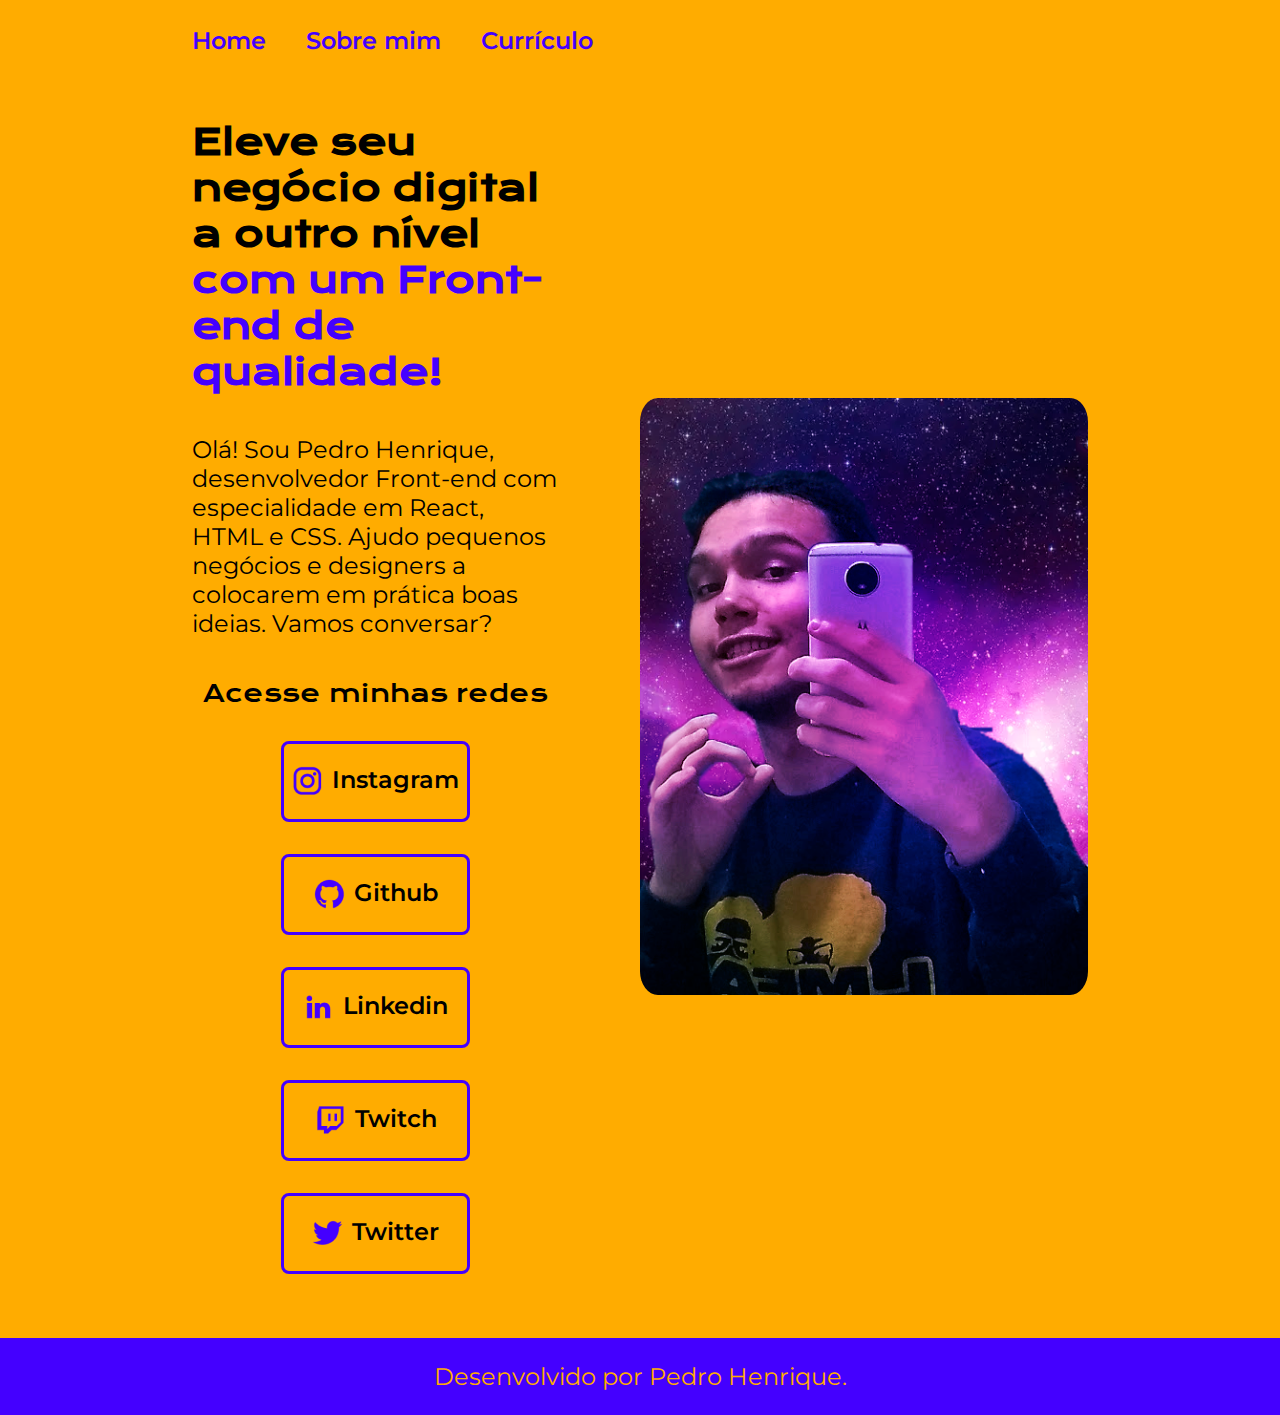
<file: index.html>
<!DOCTYPE html>
<html lang="pt-br">

<head>
    <meta charset="UTF-8">
    <link rel="stylesheet" href="styles/style.css">
    <meta name="viewport" content="width=device-width, initial-scale=1.0">
    <title>Portifólio</title>
</head>

<body>
    <header class="cabecalho">
        <nav class="cabecalho_menu">
            <a href="index.html" class="cabecalho_menu_link">Home</a>
            <a href="aboutme.html"class="cabecalho_menu_link">Sobre mim</a>
            <a href="curriculum.html"class="cabecalho_menu_link">Currículo</a>
        </nav>
    </header>
    <main class="show">
        <section class="show__txt">
            <h1 class="tit">Eleve seu negócio digital a outro nível <strong class="tit-dest">com um Front-end de qualidade!</strong></h1>
            <p class="paragrafo">Olá! Sou Pedro Henrique, desenvolvedor Front-end com especialidade em React, HTML e CSS. Ajudo pequenos
            negócios e designers a colocarem em prática boas ideias. Vamos conversar?</p>
            <div class="show_link">
                <h2 class="subtit">Acesse minhas redes</h2>
                <a class="show_link_links" href="https://www.instagram.com/espinopedro_/" target="_blank"><img src="assets/instagram.png">Instagram</a>
                <a class="show_link_links" href="https://github.com/Espinox" target="_blank"> <img src="assets/github.png">Github</a>
                <a class="show_link_links" href="https://www.linkedin.com/in/pedro-henrique-souza-0aa4a0214/"target="_blank"> <img src="assets/linkedin.png" >Linkedin</a>
                <a class="show_link_links" href="https://www.twitch.tv/espinopedro"target="_blank"> <img src="assets/twitch.png" >Twitch</a>
                <a class="show_link_links" href="https://twitter.com/espinopedrox" target="_blank"> <img src="assets/twitter.png" >Twitter</a>
            </div>
        </section>
        <img class="Pedro" src="assets/motog.png" alt="O homem mais bonito do mundo tirando foto - Pedro Henrique">
    </main>
    <footer class="rodape">
        <p>Desenvolvido por Pedro Henrique.</p>
    </footer>
</body>

</html>
</file>
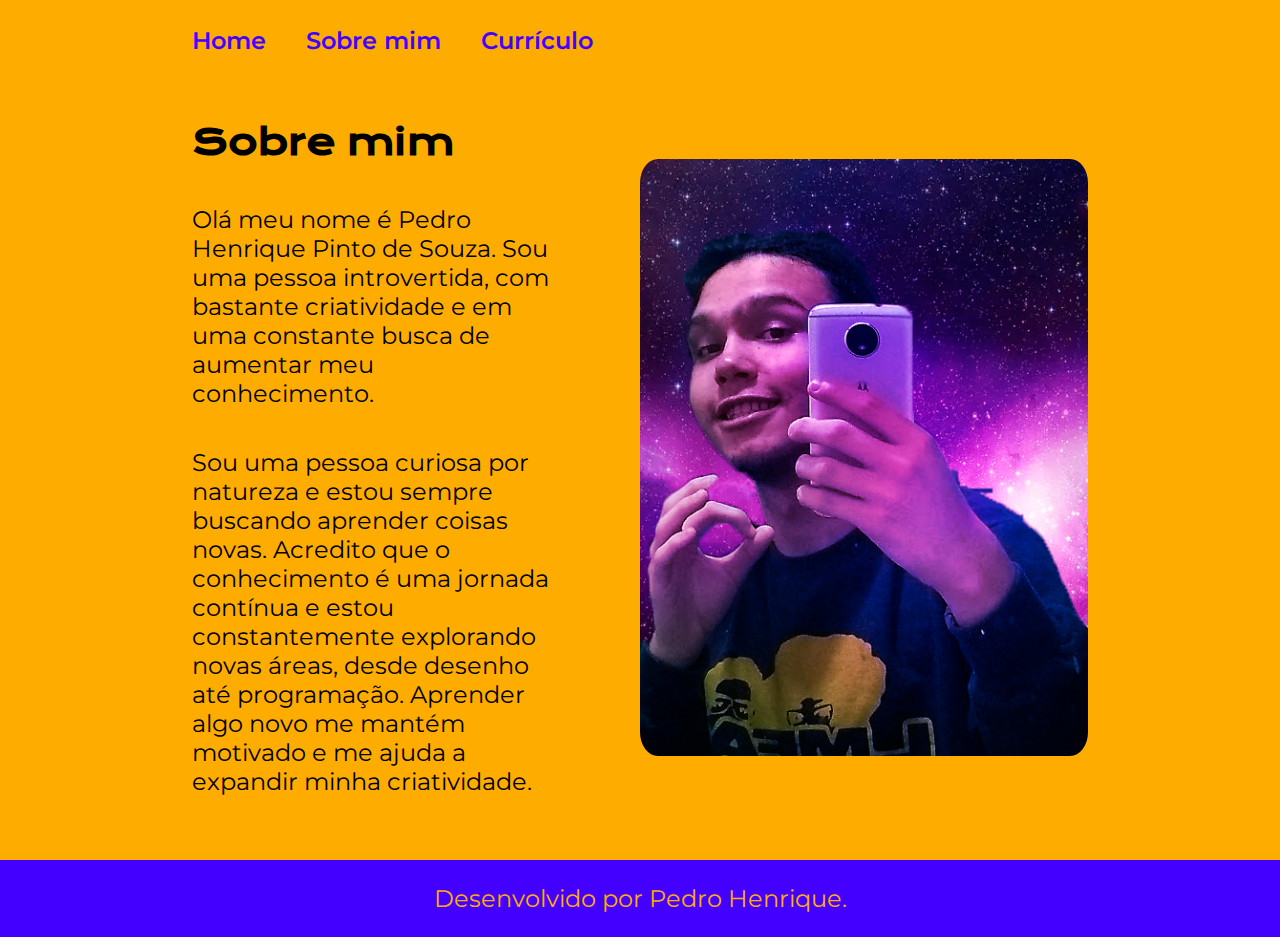
<file: aboutme.html>
<!DOCTYPE html>
<html lang="pt-br">

<head>
    <meta charset="UTF-8">
    <link rel="stylesheet" href="styles/style.css">
    <meta name="viewport" content="width=device-width, initial-scale=1.0">
    <title>Sobre mim</title>
</head>

<body>
    <header class="cabecalho">
        <nav class="cabecalho_menu">
            <a href="index.html" class="cabecalho_menu_link">Home</a>
            <a href="aboutme.html" class="cabecalho_menu_link">Sobre mim</a>
            <a href="curriculum.html" class="cabecalho_menu_link">Currículo</a>
        </nav>
    </header>
    <main class="show">
        <section class="show__txt">
            <h1 class="tit">Sobre mim</h1>
            <p class="paragrafo">Olá meu nome é Pedro Henrique Pinto de Souza. Sou uma pessoa introvertida, com bastante
                criatividade e em uma constante busca de aumentar meu conhecimento.</p>
            <p class="paragrafo">Sou uma pessoa curiosa por natureza e estou sempre buscando aprender coisas novas.
                Acredito que o conhecimento é uma jornada contínua e estou constantemente explorando novas áreas, desde
                desenho até programação. Aprender algo novo me mantém motivado e me ajuda a expandir minha
                criatividade. </p>
        </section>
        <img class="Pedro" src="assets/motog.png" alt="O homem mais bonito do mundo tirando foto - Pedro Henrique">
    </main>
    <footer class="rodape">
        <p>Desenvolvido por Pedro Henrique.</p>
    </footer>
</body>

</html>
</file>
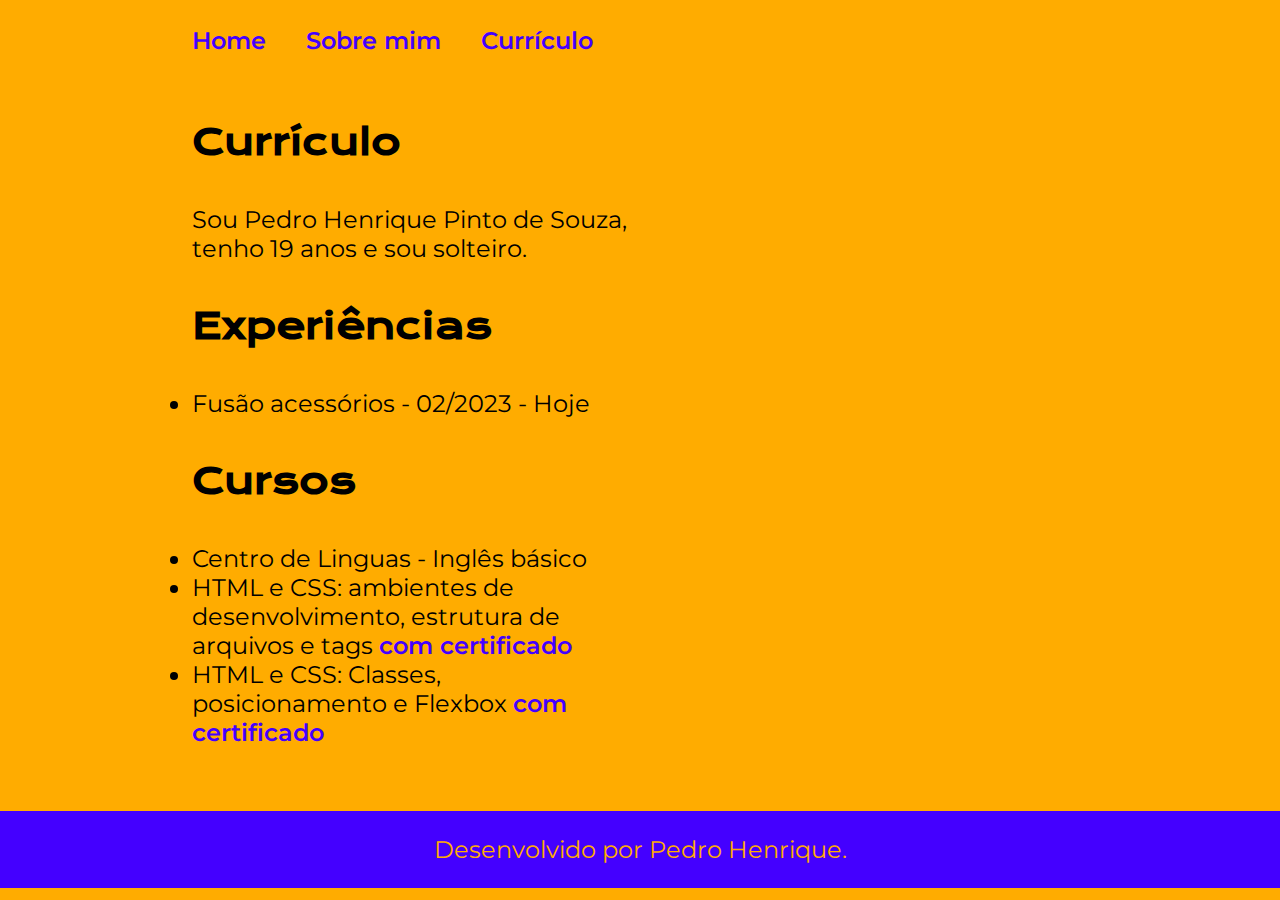
<file: curriculum.html>
<!DOCTYPE html>
<html lang="en">

<head>
    <meta charset="UTF-8">
    <link rel="stylesheet" href="styles/style.css">
    <meta name="viewport" content="width=device-width, initial-scale=1.0">
    <title>Currículo</title>
</head>

<body>
    <header class="cabecalho">
        <nav class="cabecalho_menu">
            <a href="index.html" class="cabecalho_menu_link">Home</a>
            <a href="aboutme.html" class="cabecalho_menu_link">Sobre mim</a>
            <a href="curriculum.html" class="cabecalho_menu_link">Currículo</a>
        </nav>
    </header>
    <main class="show">
        <section class="show__txt">
            <h1 class="tit">Currículo</h1>
            <p class="paragrafo">Sou Pedro Henrique Pinto de Souza, tenho 19 anos e sou solteiro.</p>
            <h2 class="tit">Experiências</h2>
            <ul>
                <li class="paragrafo">Fusão acessórios - 02/2023 - Hoje</li>
            </ul>
            <h2 class="tit">Cursos</h2>
            <ul>
                <li class="paragrafo">Centro de Linguas - Inglês básico</li>
                <li class="paragrafo">HTML e CSS: ambientes de desenvolvimento, estrutura de arquivos e tags <a
                        class="links"
                        href="https://cursos.alura.com.br/certificate/pedrohenriquepintodesouza/html-css-ambiente-arquivos-tags"
                        target="_blank">com certificado</a></li>
                <li class="paragrafo">HTML e CSS: Classes, posicionamento e Flexbox <a
                        class="links"
                        href="https://cursos.alura.com.br/certificate/pedrohenriquepintodesouza/html-css-classes-posicionamento-flexbox"
                        target="_blank">com certificado</a></li>        
            </ul>
        </section>
    </main>
    <footer class="rodape">
        <p>Desenvolvido por Pedro Henrique.</p>
    </footer>
</body>

</html>
</file>
<file: styles/style.css>
@import url('https://fonts.googleapis.com/css2?family=Krona+One&family=Montserrat:wght@400;600&family=Open+Sans:wght@300&family=Roboto+Mono&display=swap');


:root{
    --cor-principal: #FFAC00; /*#FFAC00*/
    --cor-secundaria: black;/*black*/
    --cor-terciaria: #4400ff;/*#4400ff*/
    --cor-hover: #ffd279;

    --fonte-principal:'Krona One', sans-serif ;
    --fonte-secundaria:'Montserrat', sans-serif ;
}
*


{
    margin: 0;
    padding: 0;
}

body {
    box-sizing: border-box;
    background-color:var(--cor-principal);
    color: var(--cor-secundaria);
}
.cabecalho{
    padding: 2% 0% 0% 15%;
}

.cabecalho_menu{
    display: flex;
    gap:2.5rem;
}

.cabecalho_menu_link{
    font-size: 1.5rem;
    font-family: 'Montserrat', sans-serif ;
    font-weight: 600;    
    color:var(--cor-terciaria);
    text-decoration: none;    
}

.show{
    padding:5% 15%;
    gap:82px;
    display: flex;
    align-items: center;
    justify-content: space-between;
}


.show__txt{
    width: 50%;
    display: flex;
    flex-direction: column;
    gap: 40px;
}

.tit{
    font-size: 2.25rem;
    font-family:var(--fonte-principal);
}

.tit-dest{
    color: var(--cor-terciaria);
}

.subtit{
    font-family:var(--fonte-principal);
    font-weight: 400;
    font-size: 1.5rem;
}

.paragrafo{
    font-size: 1.5rem;
    font-family:var(--fonte-secundaria);
}

.show_link{
    display: flex;
    flex-direction: column;
    align-items: center;
    justify-content: space-between;
    gap: 32px;
}

.show_link_links{
    /* background-color: #4400ff;  */
    width: 50%;
    border: 0.1875rem solid var(--cor-terciaria);
    border-radius: 0.5rem;
    padding: 21.5px 0px;
    text-decoration: none;
    text-align: center;    
    font-size: 1.5rem;
    color: var(--cor-secundaria);
    font-family:var(--fonte-secundaria);
    font-weight: 600;
    display: flex;
    justify-content: center;
    gap: 8px;
}

.show_link_links:hover{
    background-color:var(--cor-hover);
    color: var(--cor-terciaria);
}

.Pedro{
    width: 50%;
    border-radius: 4%;
}

.rodape{
    font-family:var(--fonte-secundaria);
    font-size: 1.5rem;
    font-weight: 400;
    text-align: center;
    padding: 1.5rem;     
    background-color: var(--cor-terciaria);
    color: var(--cor-principal);
}

.links{
    font-family:var(--fonte-secundaria);
    font-weight: 600;
    text-decoration: none;
    color:var(--cor-terciaria);
}

@media(max-width:1200px){
    .cabecalho{
        padding: 10%;
    }
    .cabecalho_menu{
        justify-content: center;
    }


    .show{
        flex-direction: column-reverse;
        padding: 5%;
    }
    .show__txt{
        width: auto;
    }
}
</file>
